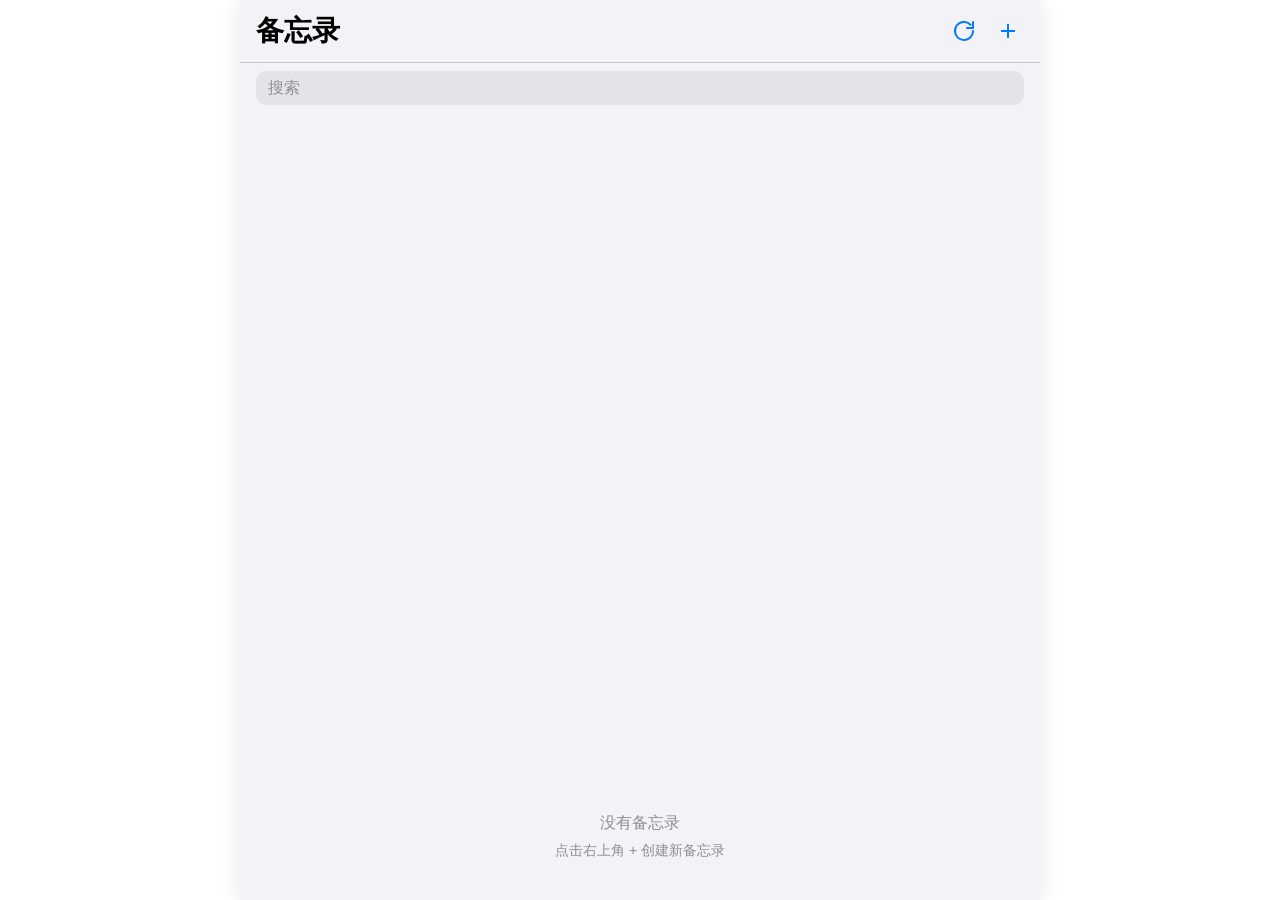
<file: index.html>
<!DOCTYPE html>
<html lang="zh-CN">

<head>
    <meta charset="UTF-8">
    <meta name="viewport" content="width=device-width, initial-scale=1.0, user-scalable=no">
    <meta name="theme-color" content="#f5f5f5">
    <meta name="apple-mobile-web-app-capable" content="yes">
    <meta name="apple-mobile-web-app-status-bar-style" content="default">
    <link rel="manifest" href="manifest.json">
    <link rel="icon" href="icons/icon-192x192.png">
    <link rel="apple-touch-icon" href="icons/icon-192x192.png">
    <link rel="stylesheet" href="css/style.css">

    <title>备忘录 PWA</title>
</head>

<body>
    <div id="app">
        <!-- 顶部导航栏 -->
        <header class="header">
            <div class="header-left">
                <button id="backBtn" class="btn-icon" style="display:none;">
                    <svg width="24" height="24" viewBox="0 0 24 24" fill="none" stroke="currentColor" stroke-width="2">
                        <path d="M15 18l-6-6 6-6" />
                    </svg>
                </button>
                <h1 class="header-title">备忘录</h1>
            </div>
            <div class="header-right">
                <button id="syncBtn" class="btn-icon" title="同步设置">
                    <svg width="24" height="24" viewBox="0 0 24 24" fill="none" stroke="currentColor" stroke-width="2">
                        <path d="M21 12a9 9 0 11-2.5-6.3M21 3v6h-6" stroke-linecap="round" stroke-linejoin="round" />
                    </svg>
                </button>
                <button id="newNoteBtn" class="btn-icon" title="新建笔记">
                    <svg width="24" height="24" viewBox="0 0 24 24" fill="none" stroke="currentColor" stroke-width="2">
                        <line x1="12" y1="5" x2="12" y2="19" />
                        <line x1="5" y1="12" x2="19" y2="12" />
                    </svg>
                </button>
            </div>
        </header>

        <!-- 笔记列表视图 -->
        <div id="listView" class="view">
            <div class="search-bar">
                <input type="text" id="searchInput" placeholder="搜索" class="search-input">
            </div>
            <div id="notesList" class="notes-list"></div>
            <div id="emptyState" class="empty-state">
                <p>没有备忘录</p>
                <p class="empty-hint">点击右上角 + 创建新备忘录</p>
            </div>
        </div>

        <!-- 笔记编辑视图 -->
        <div id="editorView" class="view" style="display:none;">
            <div class="editor-container">
                <input type="text" id="noteTitle" class="note-title-input" placeholder="标题">
                <textarea id="noteContent" class="note-content-input" placeholder="开始写..."></textarea>
            </div>
            <div class="editor-footer">
                <button id="deleteNoteBtn" class="btn-danger">删除备忘录</button>
            </div>
        </div>

        <!-- 同步对话框 -->
        <div id="syncModal" class="modal" style="display:none;">
            <div class="modal-content">
                <div class="modal-header">
                    <h2>同步备忘录</h2>
                    <button id="closeSyncBtn" class="btn-close">×</button>
                </div>
                <div class="modal-body">
                    <div class="sync-section">
                        <h3>创建房间</h3>
                        <p>创建一个房间，让其他设备加入</p>
                        <button id="createRoomBtn" class="btn-primary">创建房间</button>
                        <div id="roomInfo" style="display:none;">
                            <p>房间密码: <strong id="roomCode"></strong></p>
                            <p>状态: <span id="connectionStatus">等待连接...</span></p>
                        </div>
                    </div>
                    <div class="sync-divider">
                        <span>或</span>
                    </div>
                    <div class="sync-section">
                        <h3>加入房间</h3>
                        <p>输入6位数房间密码</p>
                        <div class="join-form">
                            <input type="text" id="joinCodeInput" class="code-input" placeholder="输入6位密码" maxlength="6"
                                pattern="[0-9]{6}">
                            <button id="joinRoomBtn" class="btn-secondary">加入</button>
                        </div>
                    </div>
                </div>
            </div>
        </div>
    </div>


    <script src="./js/peerjs.min.js"></script>
    <script src="./js/app.js"></script>
    <script src="./js/p2p.js"></script>
    <script src="./js/sync.js"></script>
    <script>
    // 注册Service Worker
    if ('serviceWorker' in navigator) {
        window.addEventListener('load', () => {
            navigator.serviceWorker.register('./sw.js', {
                scope: './'
            }).then(registration => {
                console.log('ServiceWorker注册成功:', registration.scope);
                
                // 检测Service Worker更新
                registration.addEventListener('updatefound', () => {
                    const newWorker = registration.installing;
                    console.log('发现新Service Worker');
                    
                    newWorker.addEventListener('statechange', () => {
                        if (newWorker.state === 'installed' && navigator.serviceWorker.controller) {
                            // 新SW已安装，提示用户刷新
                            console.log('新版本已就绪，即将刷新...');
                            // 强制刷新页面
                            window.location.reload();
                        }
                    });
                });
                
                // 手动检查更新
                registration.update();
            }).catch(err => {
                console.log('ServiceWorker注册失败:', err);
            });
        });
        
        // 强制清除所有缓存（调试用，生产环境可删除）
        // caches.keys().then(names => {
        //     names.forEach(name => caches.delete(name));
        // });
    }

    // 初始化应用
    document.addEventListener('DOMContentLoaded', () => {
        window.app = new NoteApp();
        window.app.init();
    });
</script>
</body>

</html>
</file>
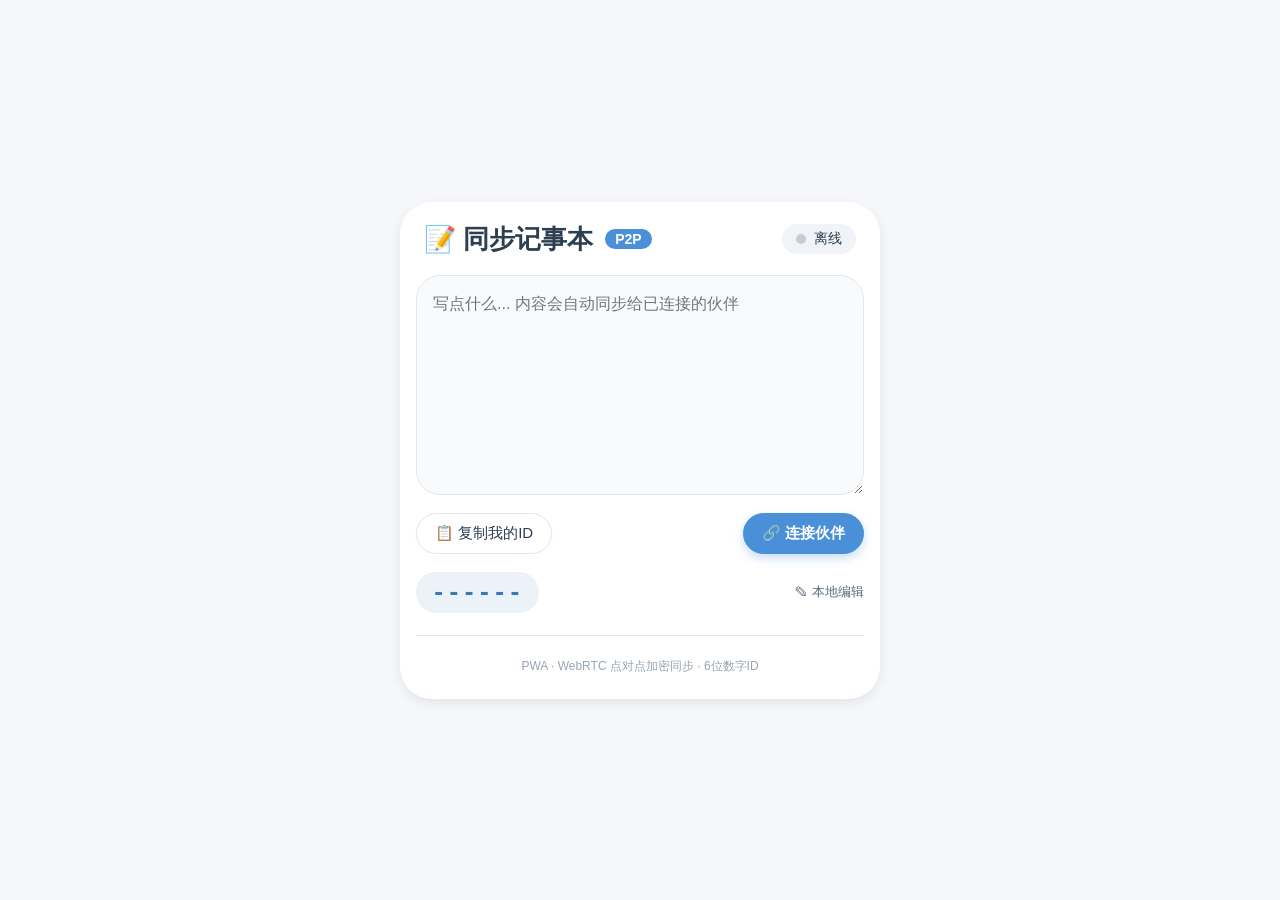
<file: notepad.html>
<!DOCTYPE html>
<html lang="zh-CN">
<head>
  <meta charset="UTF-8">
  <meta name="viewport" content="width=device-width, initial-scale=1.0, maximum-scale=1.0, user-scalable=no, viewport-fit=cover">
  <meta name="theme-color" content="#4A90D9">
  <meta name="apple-mobile-web-app-capable" content="yes">
  <meta name="apple-mobile-web-app-status-bar-style" content="black-translucent">
  <meta name="apple-mobile-web-app-title" content="P2P记事本">
  <link rel="manifest" href="manifest.json">
  <link rel="apple-touch-icon" href="icons/icon-192.png">
  <title>P2P记事本 · 6位数字连接</title>
  <style>
    * {
      margin: 0;
      padding: 0;
      box-sizing: border-box;
    }

    :root {
      --primary: #4A90D9;
      --primary-dark: #357ABD;
      --bg: #f5f7fa;
      --surface: #ffffff;
      --text: #2c3e50;
      --text-secondary: #5a6c7d;
      --border: #e1e8ed;
      --shadow: 0 4px 12px rgba(0, 0, 0, 0.08);
      --radius: 20px;
    }

    body {
      font-family: -apple-system, BlinkMacSystemFont, 'Segoe UI', Roboto, Helvetica, Arial, sans-serif;
      background: var(--bg);
      color: var(--text);
      display: flex;
      justify-content: center;
      align-items: center;
      min-height: 100vh;
      margin: 0;
      padding: 16px;
    }

    .app-container {
      width: 100%;
      max-width: 480px;
      background: var(--surface);
      border-radius: 32px;
      box-shadow: var(--shadow);
      padding: 20px 16px 24px;
      display: flex;
      flex-direction: column;
      gap: 18px;
    }

    .header {
      display: flex;
      justify-content: space-between;
      align-items: center;
      padding: 0 8px;
    }

    h1 {
      font-size: 26px;
      font-weight: 600;
      display: flex;
      align-items: center;
      gap: 6px;
    }
    h1 span {
      background: var(--primary);
      color: white;
      font-size: 14px;
      padding: 2px 10px;
      border-radius: 20px;
      margin-left: 6px;
    }

    .connection-badge {
      display: flex;
      align-items: center;
      gap: 8px;
      background: #f0f3f7;
      padding: 6px 14px;
      border-radius: 40px;
      font-size: 14px;
      font-weight: 500;
    }
    .status-dot {
      width: 10px;
      height: 10px;
      border-radius: 50%;
      background: #ccc;
    }
    .status-dot.connected {
      background: #2ecc71;
      box-shadow: 0 0 8px #2ecc71aa;
    }

    .note-editor {
      width: 100%;
      min-height: 220px;
      background: #f9fafc;
      border: 1px solid var(--border);
      border-radius: 24px;
      padding: 16px;
      font-size: 16px;
      line-height: 1.5;
      resize: vertical;
      outline: none;
      color: var(--text);
      transition: border 0.2s;
      font-family: inherit;
    }
    .note-editor:focus {
      border-color: var(--primary);
      box-shadow: 0 0 0 3px rgba(74,144,217,0.15);
    }

    .actions {
      display: flex;
      flex-wrap: wrap;
      gap: 10px;
      align-items: center;
      justify-content: space-between;
    }

    .btn {
      background: white;
      border: 1px solid var(--border);
      padding: 10px 18px;
      border-radius: 30px;
      font-size: 15px;
      font-weight: 500;
      display: flex;
      align-items: center;
      gap: 6px;
      cursor: pointer;
      transition: all 0.2s;
      background: var(--surface);
      color: var(--text);
      box-shadow: 0 2px 6px rgba(0,0,0,0.02);
    }
    .btn:active {
      transform: scale(0.96);
      background: #f0f4fa;
    }
    .btn.primary {
      background: var(--primary);
      border-color: var(--primary);
      color: white;
      font-weight: 600;
      box-shadow: 0 4px 10px rgba(74,144,217,0.3);
    }
    .btn.primary:active {
      background: var(--primary-dark);
    }

    .peer-id-display {
      font-size: 22px;
      font-weight: 700;
      background: #edf2f9;
      padding: 8px 16px;
      border-radius: 20px;
      color: var(--primary-dark);
      letter-spacing: 2px;
      text-align: center;
      font-family: monospace;
    }

    .sync-indicator {
      font-size: 13px;
      color: var(--text-secondary);
      display: flex;
      align-items: center;
      gap: 4px;
    }

    hr {
      border: none;
      border-top: 1px solid var(--border);
      margin: 4px 0;
    }

    .footer-note {
      font-size: 12px;
      color: #95a5b3;
      text-align: center;
    }
  </style>
</head>
<body>
  <div class="app-container">
    <div class="header">
      <h1>
        📝 同步记事本
        <span>P2P</span>
      </h1>
      <div class="connection-badge" id="connectionBadge">
        <span class="status-dot" id="statusDot"></span>
        <span id="statusText">离线</span>
      </div>
    </div>

    <textarea id="noteTextarea" class="note-editor" placeholder="写点什么... 内容会自动同步给已连接的伙伴"></textarea>

    <div class="actions">
      <button class="btn" id="copyIdBtn" title="复制我的6位ID">
        📋 复制我的ID
      </button>
      <button class="btn primary" id="connectBtn">
        🔗 连接伙伴
      </button>
    </div>

    <div style="display: flex; align-items: center; gap: 8px; justify-content: space-between; flex-wrap: wrap;">
      <div class="peer-id-display" id="myPeerId">------</div>
      <div class="sync-indicator" id="syncMessage">✎ 本地编辑</div>
    </div>

    <hr>
    <div class="footer-note">
      PWA · WebRTC 点对点加密同步 · 6位数字ID
    </div>
  </div>

  <script type="module">
    import Peer from 'https://cdn.skypack.dev/peerjs@1.4.7?min';

    const noteTextarea = document.getElementById('noteTextarea');
    const myPeerIdSpan = document.getElementById('myPeerId');
    const statusDot = document.getElementById('statusDot');
    const statusText = document.getElementById('statusText');
    const copyIdBtn = document.getElementById('copyIdBtn');
    const connectBtn = document.getElementById('connectBtn');
    const syncMessage = document.getElementById('syncMessage');

    let peer = null;
    let currentConnection = null;
    let myPeerId = '';
    let isConnected = false;
    let ignoreNextTextChange = false;

    // 生成6位随机数字ID (100000-999999)
    function generateSixDigitId() {
      return Math.floor(100000 + Math.random() * 900000).toString();
    }

    async function initializePeer() {
      const peerId = generateSixDigitId();
      myPeerId = peerId;
      myPeerIdSpan.textContent = peerId;

      peer = new Peer(peerId, {
        host: '0.peerjs.com',
        port: 443,
        secure: true,
        debug: 0
      });

      peer.on('open', (id) => {
        console.log('✅ Peer 启动, 6位ID:', id);
        myPeerId = id;
        myPeerIdSpan.textContent = id;
        updateConnectionStatus(false);
      });

      peer.on('connection', (conn) => {
        console.log('📞 收到连接请求来自:', conn.peer);
        if (currentConnection && currentConnection.peer !== conn.peer) {
          currentConnection.close();
        }
        setupConnection(conn);
      });

      peer.on('error', (err) => {
        console.error('Peer错误:', err);
        alert('连接服务出错: ' + err.message);
        updateConnectionStatus(false);
      });

      peer.on('disconnected', () => {
        console.log('Peer断开，尝试重连...');
        peer.reconnect();
      });
    }

    function setupConnection(conn) {
      if (currentConnection) {
        currentConnection.close();
      }
      currentConnection = conn;
      isConnected = true;
      updateConnectionStatus(true);

      conn.on('data', (data) => {
        if (data && data.type === 'note-update' && typeof data.content === 'string') {
          ignoreNextTextChange = true;
          noteTextarea.value = data.content;
          syncMessage.textContent = '✅ 已同步远程笔记';
          setTimeout(() => { syncMessage.textContent = '🔗 已连接 · 实时同步'; }, 2000);
        }
      });

      conn.on('close', () => {
        if (currentConnection === conn) {
          currentConnection = null;
          isConnected = false;
          updateConnectionStatus(false);
          syncMessage.textContent = '⚠️ 连接断开';
        }
      });

      conn.on('error', () => {
        isConnected = false;
        updateConnectionStatus(false);
      });

      if (noteTextarea.value.trim() !== '') {
        sendNoteUpdate(noteTextarea.value);
      }
      syncMessage.textContent = '🔗 已连接 · 实时同步';
    }

    function sendNoteUpdate(content) {
      if (currentConnection && currentConnection.open) {
        currentConnection.send({
          type: 'note-update',
          content: content,
          timestamp: Date.now()
        });
        syncMessage.textContent = '📤 已发送';
        setTimeout(() => {
          if (isConnected) syncMessage.textContent = '🔗 已连接 · 实时同步';
        }, 1000);
      }
    }

    function updateConnectionStatus(connected) {
      isConnected = connected;
      if (connected) {
        statusDot.className = 'status-dot connected';
        statusText.textContent = '已连接';
        connectBtn.textContent = '🔗 已连接';
        connectBtn.classList.remove('primary');
      } else {
        statusDot.className = 'status-dot';
        statusText.textContent = '离线';
        connectBtn.textContent = '🔗 连接伙伴';
        connectBtn.classList.add('primary');
        syncMessage.textContent = '✎ 本地编辑';
      }
    }

    function connectToPeer() {
      if (!peer) return;
      const targetId = prompt('请输入对方的6位数字ID:', '');
      if (!targetId || targetId.trim() === '') return;
      if (!/^\d{6}$/.test(targetId.trim())) {
        alert('请输入6位数字ID');
        return;
      }
      if (targetId.trim() === myPeerId) {
        alert('不能连接自己');
        return;
      }

      if (currentConnection) {
        currentConnection.close();
      }

      const conn = peer.connect(targetId.trim(), { reliable: true });
      conn.on('open', () => {
        setupConnection(conn);
      });
      conn.on('error', (err) => {
        alert('连接失败: ' + err.message);
        updateConnectionStatus(false);
      });
    }

    function copyMyId() {
      if (!myPeerId) return;
      navigator.clipboard.writeText(myPeerId).then(() => {
        alert('已复制ID: ' + myPeerId);
      }).catch(() => {
        prompt('手动复制ID:', myPeerId);
      });
    }

    noteTextarea.addEventListener('input', () => {
      if (ignoreNextTextChange) {
        ignoreNextTextChange = false;
        return;
      }
      if (isConnected && currentConnection && currentConnection.open) {
        sendNoteUpdate(noteTextarea.value);
      } else {
        syncMessage.textContent = '✎ 本地编辑 (未连接)';
      }
    });

    copyIdBtn.addEventListener('click', copyMyId);
    connectBtn.addEventListener('click', connectToPeer);

    if ('serviceWorker' in navigator) {
      window.addEventListener('load', () => {
        navigator.serviceWorker.register('sw.js')
          .then(reg => console.log('✅ SW注册成功', reg.scope))
          .catch(err => console.error('SW注册失败:', err));
      });
    }

    initializePeer();

    window.addEventListener('beforeunload', () => {
      if (currentConnection) currentConnection.close();
      if (peer) peer.destroy();
    });
  </script>
</body>
</html>
</file>
<file: css/style.css>
/* 全局样式 */
* {
    margin: 0;
    padding: 0;
    box-sizing: border-box;
}

:root {
    --primary-color: #007AFF;
    --danger-color: #FF3B30;
    --bg-color: #FFFFFF;
    --bg-secondary: #F2F2F7;
    --text-color: #000000;
    --text-secondary: #8E8E93;
    --border-color: #E5E5EA;
    --separator-color: #C6C6C8;
    --header-height: 44px;
    --safe-area-bottom: env(safe-area-inset-bottom, 0px);
}

body {
    font-family: -apple-system, BlinkMacSystemFont, 'Segoe UI', Roboto, Oxygen, Ubuntu, sans-serif;
    background-color: var(--bg-color);
    color: var(--text-color);
    -webkit-font-smoothing: antialiased;
    -moz-osx-font-smoothing: grayscale;
    overscroll-behavior: none;
}

#app {
    max-width: 800px;
    margin: 0 auto;
    min-height: 100vh;
    display: flex;
    flex-direction: column;
    background-color: var(--bg-secondary);
}

/* 头部样式 */
.header {
    background-color: var(--bg-secondary);
    padding: 12px 16px;
    display: flex;
    justify-content: space-between;
    align-items: center;
    border-bottom: 0.5px solid var(--separator-color);
    position: sticky;
    top: 0;
    z-index: 100;
    backdrop-filter: blur(10px);
    -webkit-backdrop-filter: blur(10px);
}

.header-left {
    display: flex;
    align-items: center;
    gap: 8px;
}

.header-title {
    font-size: 28px;
    font-weight: 700;
    color: var(--text-color);
}

.header-right {
    display: flex;
    gap: 12px;
}

.btn-icon {
    background: none;
    border: none;
    cursor: pointer;
    padding: 4px;
    border-radius: 8px;
    display: flex;
    align-items: center;
    justify-content: center;
    color: var(--primary-color);
    transition: background-color 0.2s;
}

.btn-icon:hover {
    background-color: rgba(0, 122, 255, 0.1);
}

.btn-icon svg {
    width: 24px;
    height: 24px;
}

/* 视图容器 */
.view {
    flex: 1;
    display: flex;
    flex-direction: column;
    padding: 0 16px;
    overflow-y: auto;
}

/* 搜索栏 */
.search-bar {
    padding: 8px 0;
}

.search-input {
    width: 100%;
    padding: 8px 12px;
    border: none;
    border-radius: 10px;
    background-color: rgba(118, 118, 128, 0.12);
    font-size: 16px;
    color: var(--text-color);
}

.search-input::placeholder {
    color: var(--text-secondary);
}

.search-input:focus {
    outline: none;
    background-color: rgba(118, 118, 128, 0.2);
}

/* 笔记列表 */
.notes-list {
    flex: 1;
    overflow-y: auto;
}

.note-item {
    background-color: var(--bg-color);
    border-radius: 10px;
    padding: 12px 16px;
    margin-bottom: 8px;
    cursor: pointer;
    transition: transform 0.1s;
    border: 0.5px solid var(--border-color);
}

.note-item:active {
    transform: scale(0.98);
}

.note-item-title {
    font-size: 17px;
    font-weight: 600;
    margin-bottom: 4px;
    color: var(--text-color);
    overflow: hidden;
    text-overflow: ellipsis;
    white-space: nowrap;
}

.note-item-preview {
    font-size: 15px;
    color: var(--text-secondary);
    overflow: hidden;
    text-overflow: ellipsis;
    white-space: nowrap;
}

.note-item-date {
    font-size: 13px;
    color: var(--text-secondary);
    margin-top: 4px;
}

/* 空状态 */
.empty-state {
    text-align: center;
    padding: 40px 20px;
    color: var(--text-secondary);
    display: none;
}

.empty-state.show {
    display: block;
}

.empty-hint {
    font-size: 14px;
    margin-top: 8px;
}

/* 编辑器 */
.editor-container {
    flex: 1;
    display: flex;
    flex-direction: column;
    padding: 16px 0;
}

.note-title-input {
    font-size: 24px;
    font-weight: 700;
    border: none;
    background: transparent;
    padding: 8px 0;
    color: var(--text-color);
    outline: none;
}

.note-title-input::placeholder {
    color: var(--text-secondary);
}

.note-content-input {
    flex: 1;
    font-size: 16px;
    border: none;
    background: transparent;
    padding: 12px 0;
    color: var(--text-color);
    resize: none;
    outline: none;
    line-height: 1.5;
}

.note-content-input::placeholder {
    color: var(--text-secondary);
}

.editor-footer {
    padding: 16px 0;
    padding-bottom: calc(16px + var(--safe-area-bottom));
}

.btn-danger {
    width: 100%;
    padding: 12px;
    background-color: var(--danger-color);
    color: white;
    border: none;
    border-radius: 10px;
    font-size: 16px;
    cursor: pointer;
    transition: opacity 0.2s;
}

.btn-danger:hover {
    opacity: 0.8;
}

/* 模态框 */
.modal {
    position: fixed;
    top: 0;
    left: 0;
    right: 0;
    bottom: 0;
    background-color: rgba(0, 0, 0, 0.4);
    display: flex;
    align-items: center;
    justify-content: center;
    z-index: 1000;
    padding: 20px;
}

.modal-content {
    background-color: var(--bg-color);
    border-radius: 14px;
    width: 100%;
    max-width: 400px;
    max-height: 80vh;
    overflow-y: auto;
}

.modal-header {
    display: flex;
    justify-content: space-between;
    align-items: center;
    padding: 16px;
    border-bottom: 0.5px solid var(--separator-color);
}

.modal-header h2 {
    font-size: 17px;
    font-weight: 600;
}

.btn-close {
    background: none;
    border: none;
    font-size: 24px;
    cursor: pointer;
    color: var(--primary-color);
    padding: 4px;
}

.modal-body {
    padding: 16px;
}

.sync-section {
    text-align: center;
    padding: 16px 0;
}

.sync-section h3 {
    font-size: 17px;
    font-weight: 600;
    margin-bottom: 8px;
}

.sync-section p {
    color: var(--text-secondary);
    margin-bottom: 16px;
    font-size: 14px;
}

.sync-divider {
    text-align: center;
    color: var(--text-secondary);
    padding: 8px 0;
    position: relative;
}

.sync-divider::before,
.sync-divider::after {
    content: '';
    position: absolute;
    top: 50%;
    width: 40%;
    height: 0.5px;
    background-color: var(--border-color);
}

.sync-divider::before {
    left: 0;
}

.sync-divider::after {
    right: 0;
}

.sync-divider span {
    background-color: var(--bg-color);
    padding: 0 8px;
}

.btn-primary {
    background-color: var(--primary-color);
    color: white;
    border: none;
    padding: 12px 24px;
    border-radius: 10px;
    font-size: 16px;
    cursor: pointer;
    transition: opacity 0.2s;
}

.btn-primary:hover {
    opacity: 0.8;
}

.btn-secondary {
    background-color: var(--bg-secondary);
    color: var(--primary-color);
    border: none;
    padding: 12px 24px;
    border-radius: 10px;
    font-size: 16px;
    cursor: pointer;
    transition: background-color 0.2s;
}

.btn-secondary:hover {
    background-color: rgba(0, 122, 255, 0.1);
}

.join-form {
    display: flex;
    gap: 8px;
    margin-top: 16px;
}

.code-input {
    flex: 1;
    padding: 12px;
    border: 0.5px solid var(--border-color);
    border-radius: 10px;
    font-size: 20px;
    text-align: center;
    letter-spacing: 4px;
    outline: none;
}

.code-input:focus {
    border-color: var(--primary-color);
}

#roomInfo {
    margin-top: 16px;
    padding: 16px;
    background-color: var(--bg-secondary);
    border-radius: 10px;
}

#roomCode {
    font-size: 24px;
    letter-spacing: 4px;
    color: var(--primary-color);
}

#connectionStatus {
    color: var(--text-secondary);
    font-size: 14px;
}

/* 响应式设计 */
@media (min-width: 768px) {
    #app {
        box-shadow: 0 0 20px rgba(0, 0, 0, 0.1);
    }
    
    .notes-list {
        display: grid;
        grid-template-columns: repeat(auto-fill, minmax(200px, 1fr));
        gap: 8px;
    }
    
    .note-item {
        margin-bottom: 0;
    }
}
</file>
